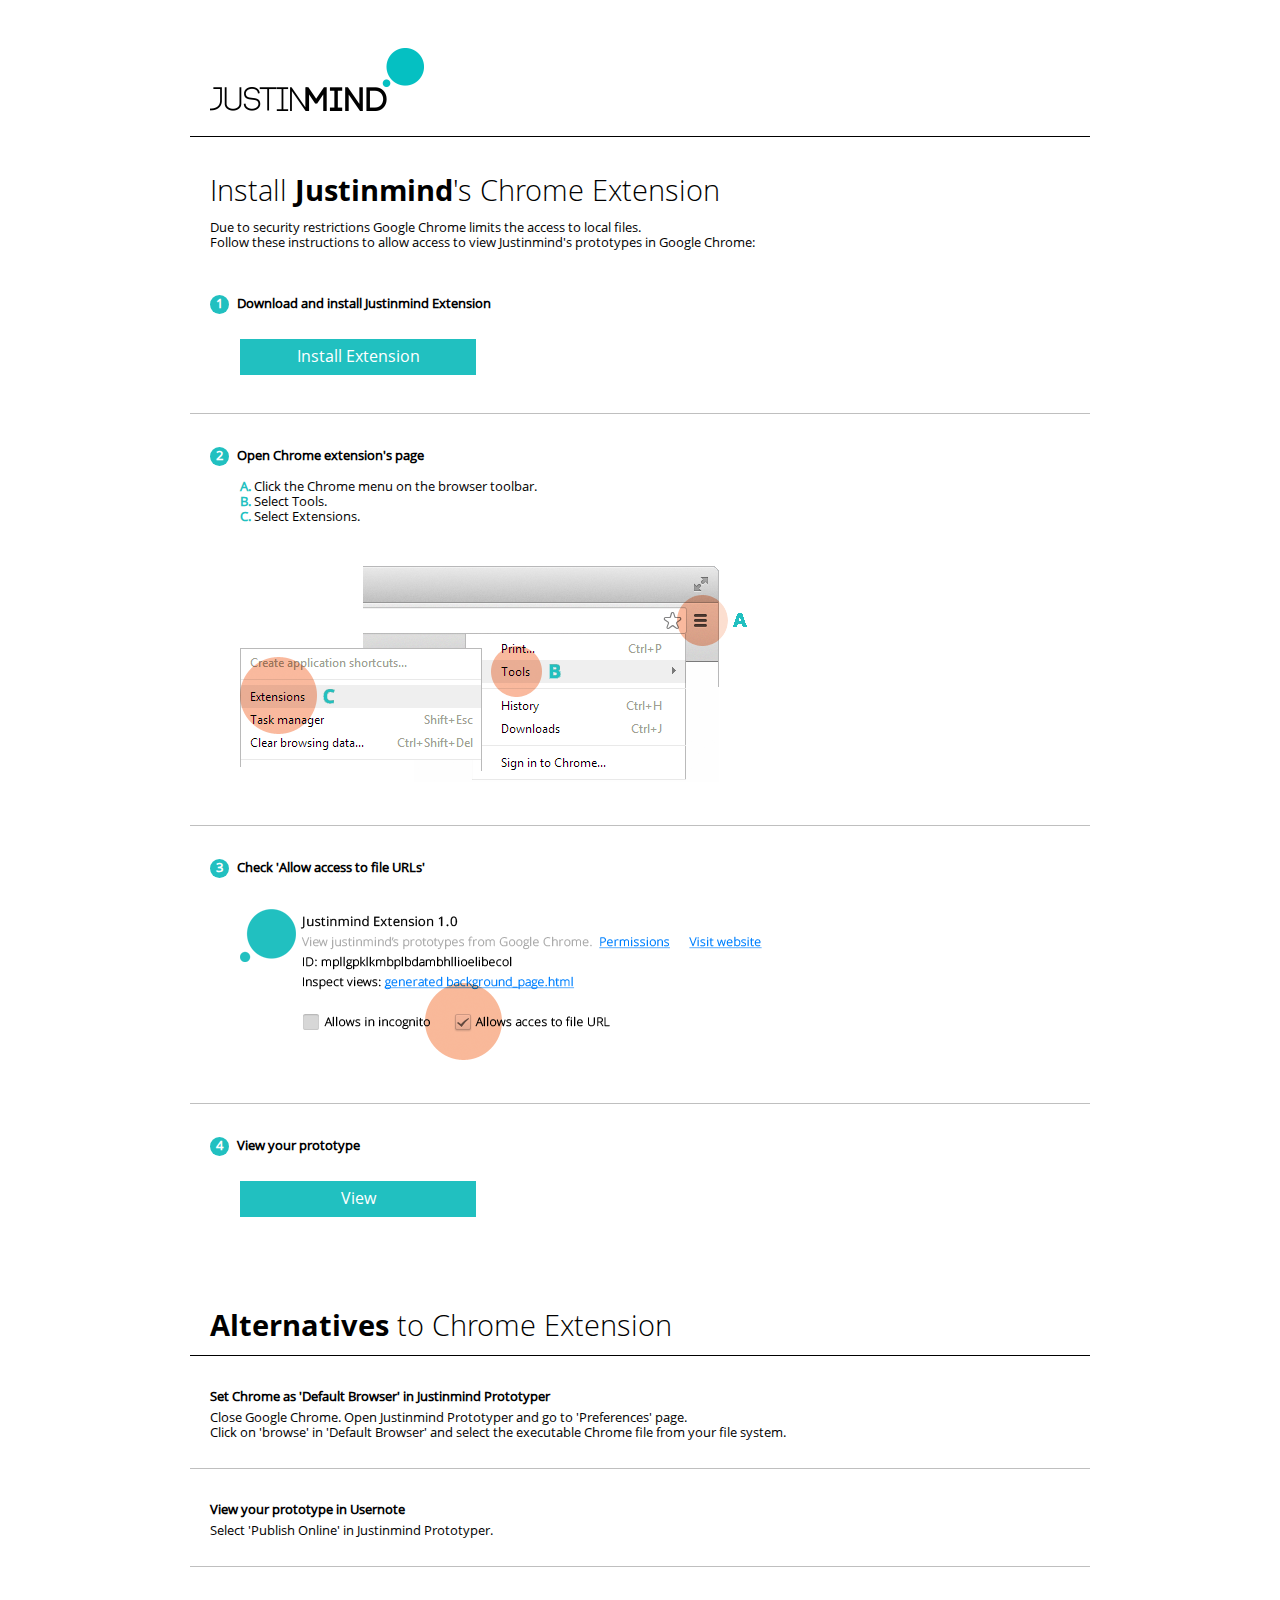
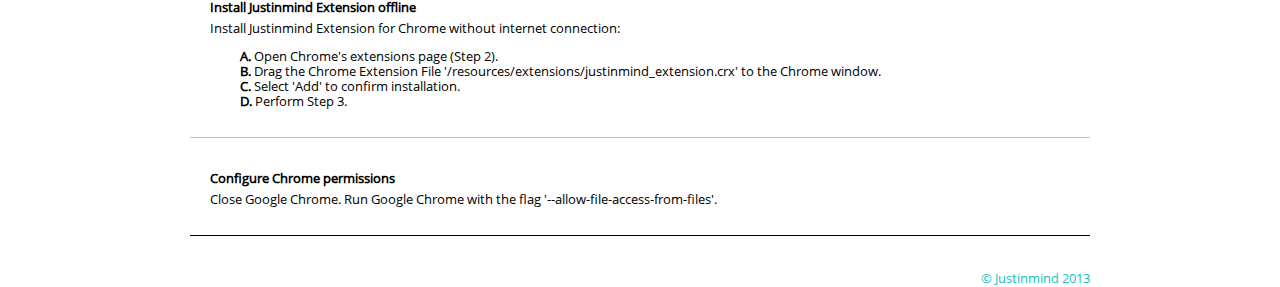
<file: Prototype1/resources/jim/html/chrome.html>
<!DOCTYPE html PUBLIC "-//W3C//DTD XHTML 1.1//EN" "http://www.w3.org/TR/xhtml11/DTD/xhtml11.dtd">
<html>
  <head>
    <meta http-equiv="content-type" content="text/html; charset=utf-8" />
    <title> Justinmind - Install extension</title>
    <style type="text/css">
      body { background-color: #ffffff; font-family: 'OpenSans', sans-serif; color: black;}
      #overlay { position: relative; top: 40px; width: 100%; }
      div.button:hover {opacity:0.9;}
      a {font-size: 12pt;line-height:35px;display:inline-block;text-decoration:none; color:white; width:100%;height:100%; vertical-align:middle;}
      #main {
        width: 900px;
        margin: 0 auto;
      }
      .content_section {
        margin-top: 20px;
		margin-bottom: 38px;
        border-top: 1px solid #bfbfbf;
		padding-left:20px;
		padding-top:33px;
      }
	  .content_section_alt {
        margin-top: 0px;
		margin-bottom: 28px;
        border-top: 1px solid #bfbfbf;
		padding-left:20px;
		padding-top:33px;
      }
	  .first{
		border-top: 1px solid black;
	  }
	  #logo {
		padding-left:20px;
      }
      #title, #alt_title { 
	      font-size: 22pt; 
	      margin-bottom: 10px; 
	      margin-top:0px;
	      font-family: 'OpenSansLight', sans-serif;
      }
	  #alt_title{
		padding-left:20px;
		padding-top:50px;
	  }
      #intro { 
		  margin-bottom:45px;
	  }
	  .description{
	    font-size: 10pt; 
		line-height: 15px; 
	  }
	  #step { 
		  font-size: 10pt; 
		  line-height: 15px; 
	  }
	  .bullet {
	    color:white;
	    text-align:center;
		background-color: #21C0C0;
		width: 18px; height: 18px; 
		-webkit-border-radius: 50%; -moz-border-radius:50%;
		border-radius:50%;
		margin: 0px, auto;
		margin-right: 5px;
		display:inline-block;
		padding-right:1px;
		padding-top:1px;
	  }
	  #install_button{
		/*background-image: url('./images/install_button.png');*/
	  }
	  #view_button{
		/*background-image: url('./images/view.png');*/
	  }
	  .button{
	  	width:236px;
		height:36px;
		margin-left:30px;
		margin-top:25px;
		color:white;
		background-color:#21C0C0;
		text-align:center;
		vertical-align:middle;
	  }
	  #list_steps, #settings{
		margin-left:30px;
	  }
	  #list_alt{
		padding-top:0px;
		margin-top:0px;
		margin-bottom:40px;
	  }
	  div.alt{
		margin-bottom:10px;
	  }
	  #settings{
		margin-top:28px;
	  }
	  .letter{
		display:inline-block;
		color:#21C0C0;
		font-weight:bold;
	  }
	  @font-face{
		font-family: 'OpenSans';
		src:url('./resources/OpenSans-Regular.ttf') format('truetype');
	  }
	  @font-face{
		font-family: 'OpenSansBold';
		src:url('./resources/OpenSans-Bold.ttf') format('truetype');
	  }
	  @font-face{
		font-family: 'OpenSansLight';
		src:url('./resources/OpenSans-Light.ttf') format('truetype');
	  }
	  .intro_alt{
		font-weight:bold;
		margin-bottom:6px;
	  }
	  .sign{
		float:right;
		font-size:10pt;
		color:#21C0C0;
	  }
	  .openSansBold{
		font-family: 'OpenSansBold', sans-serif;
		display:inline-block;
	  }
    </style>
  </head>
  <body>
    <div id="overlay">
      <div id="main">
        <img id="logo" src='./images/logo.png'>
        <div class="content_section first">
	        <div id="title">Install <div class="openSansBold">Justinmind</div>'s Chrome Extension</div>
	        <div id="intro" class="description">
	          Due to security restrictions Google Chrome limits the access to local files.<br>
			  Follow these instructions to allow access to view Justinmind's prototypes in Google Chrome:
			</div>
	        <div id="step">
				<div class="bullet"><b>1</b></div>
				<b>Download and install Justinmind Extension</b>
		        <div id='install_button' class="button"><a href="https://chrome.google.com/webstore/detail/pnfffbfcdapknabgmlnpagljkjdejaap" target='_blank'>Install Extension</a></div>   
	        </div> 
		</div>
		<div class="content_section">
	        <div id="step">
				<div class="bullet"><b>2</b></div>
				<b>Open Chrome extension's page</b>
	        </div> 
	        <dl id="list_steps" class="description">
		        <dt><div class="letter">A.</div> Click the Chrome menu on the browser toolbar.</dt>
		        <dt><div class="letter">B.</div> Select Tools.</dt>
		        <dt><div class="letter">C.</div> Select Extensions.</dt>
	        </dl>
			<img id="settings" src='./images/settings.png'>
		</div>
		<div class="content_section">
			<div id="step">
				<div class="bullet"><b>3</b></div>
				<b>Check 'Allow access to file URLs'</b>
			</div>
			<img id="settings" src='./images/extension.png'>
	    </div>
		<div class="content_section">
			<div id="step">
				<div class="bullet"><b>4</b></div>
				<b>View your prototype</b>
			</div>
			<div id='view_button' class="button"><a href="../../../index.html">View</a></div>  
	    </div>
		<!--EXTENSIONS-->
		<div id="alt_title"><div class="openSansBold">Alternatives</div> to Chrome Extension</div>
		<div class="content_section_alt first">
			<div class="alt description"><div class='intro_alt'>Set Chrome as 'Default Browser' in Justinmind Prototyper</div>
				<div>Close Google Chrome. Open Justinmind Prototyper and go to 'Preferences' page.<br>Click on 'browse' in 'Default Browser' and select the executable Chrome file from your file system.</div>
			</div>
		</div>
		<div class="content_section_alt">
		    <div class="alt description"><div class='intro_alt'>View your prototype in Usernote</div>
				<div>Select 'Publish Online' in Justinmind Prototyper.</div>
			</div>
		</div>
		<div class="content_section_alt">
		    <div class="alt description"><div class='intro_alt'>Install Justinmind Extension offline</div>
				<div>Install Justinmind Extension for Chrome without internet connection:</div>
				<dl id="list_steps" class="description">
					<dt><b>A.</b> Open Chrome's extensions page (Step 2).</dt>
					<dt><b>B.</b> Drag the Chrome Extension File '/resources/extensions/justinmind_extension.crx' to the Chrome window.</dt>
					<dt><b>C.</b> Select 'Add' to confirm installation.</dt>
					<dt><b>D.</b> Perform Step 3.</dt>
				</dl>
			</div>
		</div>
		<div class="content_section_alt">
			<div class="alt description"><div class='intro_alt'>Configure Chrome permissions</div>
				<div>Close Google Chrome. Run Google Chrome with the flag '--allow-file-access-from-files'.</div>
			</div>
		</div>
		<div class="content_section_alt first"><div class="sign">© Justinmind 2013</div></div>
		</div>
	  </div>
    </div>
  </body>
</html>
</file>
